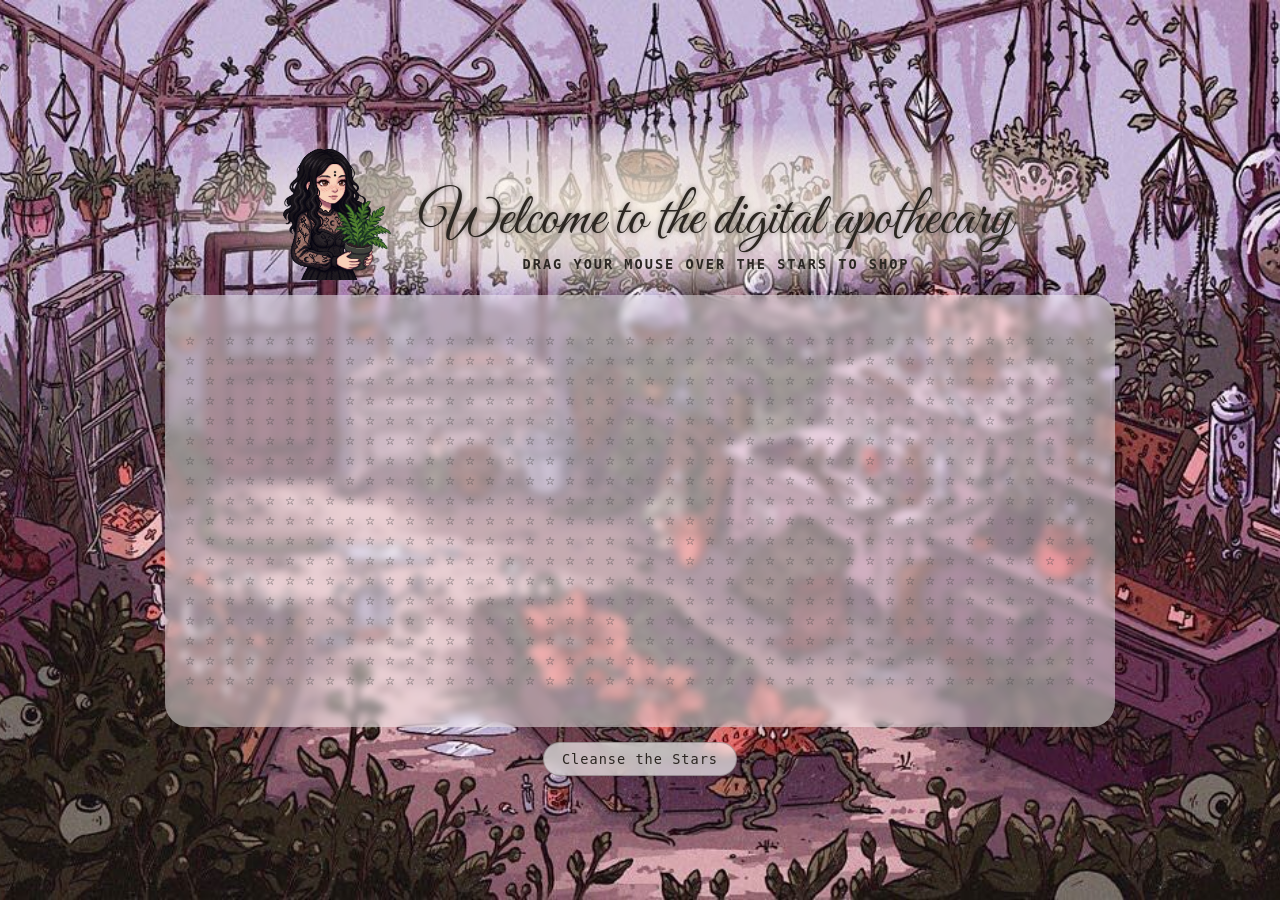
<file: digital apothocary/index.html>
<!DOCTYPE html>
<html lang="en">
<head>
  <meta charset="UTF-8">
  <meta name="viewport" content="width=device-width, initial-scale=1.0">
  <title>Digital Apothecary</title>

  <link rel="icon" type="image/png" href="images/me.png">
  
  <link rel="preconnect" href="https://fonts.googleapis.com">
  <link rel="preconnect" href="https://fonts.gstatic.com" crossorigin>
  <link href="https://fonts.googleapis.com/css2?family=Great+Vibes&display=swap" rel="stylesheet">
  
  <link rel="stylesheet" href="style.css">
  <script src="App.js" defer></script>
</head>
<body>

  <main class="container">
    <header class="header-content">
      <div class="title-row">
        <img src="images/me.png" alt="Apothecary Witch" class="witch-img">
        
        <div class="text-block">
          <h1 class="main-title">Welcome to the digital apothecary</h1>
          <p class="subtitle">DRAG YOUR MOUSE OVER THE STARS TO SHOP</p>
        </div>
      </div>
    </header>

    <div class="star-card">
      <div id="grid"></div>
    </div>

    <button id="reset-btn" type="button">Cleanse the Stars</button>
  </main>

</body>
</html>
</file>
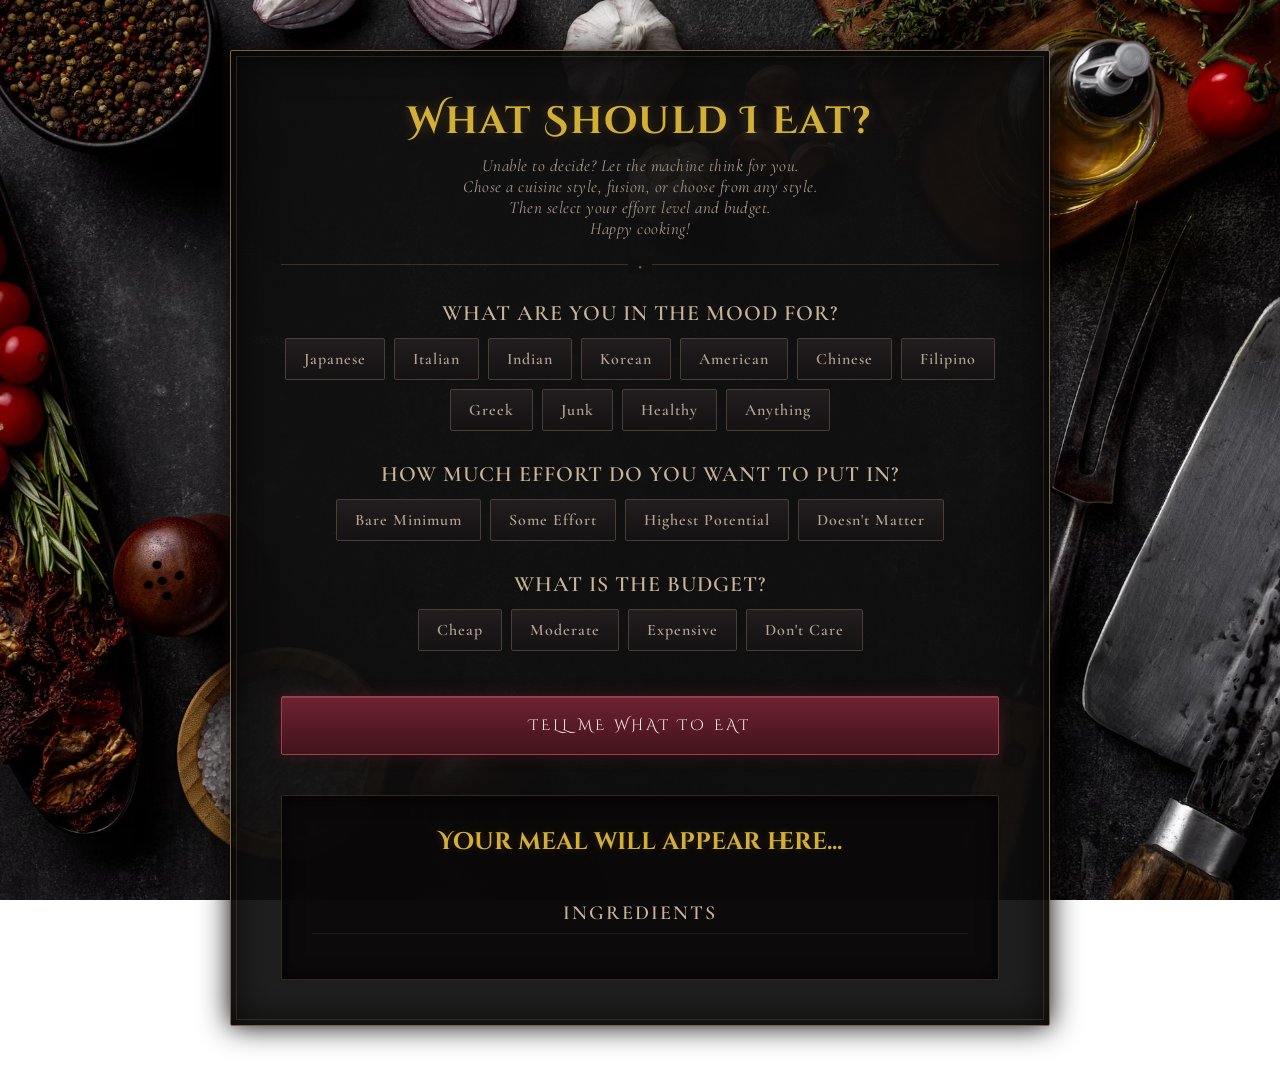
<file: what should i eat/index.html>
<!DOCTYPE html>
<html lang="en">
<head>
    <meta charset="UTF-8">
    <meta name="viewport" content="width=device-width, initial-scale=1.0">
    <title>What Should I Eat?</title>
    <link rel="stylesheet" href="style.css">
    <script src="script.js" defer></script>
</head>

<body>
    <main class="container">
        <header>
            <h1>What Should I Eat?</h1>
            <p>Unable to decide? Let the machine think for you.
                <br>Chose a cuisine style, fusion, or choose from any style.
                <br>Then select your effort level and budget.
                <br>Happy cooking!</p>
        </header>

        <!-- Cuisine Selection -->
        <section class="question">
            <h2>What are you in the mood for?</h2>

            <div class="button-group">
                <button class="choice-button"
                        data-cuisine="japanese">
                    Japanese
                </button>
                <button class="choice-button"
                        data-cuisine="italian">
                    Italian
                </button>
                <button class="choice-button"
                        data-cuisine="indian">
                    Indian
                </button>
                 <button class="choice-button"
                        data-cuisine="korean">
                    Korean
                </button>
                 <button class="choice-button"
                        data-cuisine="american">
                    American
                </button>
                 <button class="choice-button"
                        data-cuisine="chinese">
                    Chinese
                </button>
                <button class="choice-button"
                        data-cuisine="filipino">
                    Filipino
                </button>
                 <button class="choice-button"
                        data-cuisine="greek">
                    Greek
                </button>
                </button>
                 <button class="choice-button"
                        data-cuisine="junk">
                    Junk
                </button>
                 <button class="choice-button"
                        data-cuisine="healthy">
                    Healthy
                </button>

                <button class="choice-button"
                        data-cuisine="any">
                    Anything
                </button>
            </div>
        </section>

        <!-- Effort Selection -->
        <section class="question">
            <h2>How much effort do you want to put in?</h2>

            <div class="button-group">
                <button class="choice-button"
                        data-effort="easy">
                    Bare Minimum
                </button>
                <button class="choice-button"
                        data-effort="medium">
                    Some Effort
                </button>
                <button class="choice-button"
                        data-effort="hard">
                    Highest Potential
                </button>
                <button class="choice-button"
                        data-effort="any">
                    Doesn't Matter
                </button>
            </div>
        </section>

        <!-- Budget Selection -->
        <section class="question">
            <h2>What is the budget?</h2>

            <div class="button-group">
                <button class="choice-button"
                        data-budget="cheap">
                    Cheap
                </button>
                <button class="choice-button"
                        data-budget="moderate">
                    Moderate
                </button>
                <button class="choice-button"
                        data-budget="expensive">
                    Expensive
                </button>
                <button class="choice-button"
                        data-budget="any">
                    Don't Care
                </button>
            </div>
        </section>

        <!-- Decide Button - automatically disaabled until json loads-->
        <button id="decideButton" disabled>
            TELL ME WHAT TO EAT
        </button>

        <!-- Results -->
        <section id="result">
            <h2 id="mealName">Your meal will appear here...</h2>

            <div id="mealInfo">
                <p id="mealTime"></p>
                <p id="mealBudget"></p>
                <p id="mealEffort"></p>
                <p id="mealProtien"></p>
            </div>

            <h3>Ingredients</h3>
            <ul id="ingredients"></ul>
        </section>
    </main>
</body>
</html>
</file>
<file: digital apothocary/style.css>
* {
  box-sizing: border-box;
}

body {
  margin: 0;
  padding: 10px;
  width: 100vw;
  height: 100vh;
  overflow: hidden;
  background: url('images/background.jpg') no-repeat center center fixed;
  background-size: cover;
  font-family: sans-serif;
  display: flex;
  justify-content: center;
  align-items: center;
}

.container {
  display: flex;
  flex-direction: column;
  align-items: center;
  width: 90%;
  max-width: 950px;
}

/* Header Section */
.header-content {
  display: flex;
  flex-direction: column;
  align-items: center;
  justify-content: center;
  width: 100%;

  /* Soft warm ambient light glow behind text */
  background: radial-gradient(
    ellipse at center, 
    rgba(255, 248, 230, 0.85) 0%, 
    rgba(255, 248, 230, 0.5) 50%, 
    transparent 75%
  );
  padding: 15px 30px;
}

/* Align witch & text block to the bottom baseline */
.title-row {
  display: flex;
  align-items: flex-end; /* Keeps witch's waist flat on the card top border */
  justify-content: center;
  gap: 15px;
  width: 100%;
}

/* WITCH IMAGE: Resting flat on top of the card */
.witch-img {
  display: block;
  height: clamp(80px, 11vw, 150px);
  width: auto;
  object-fit: contain;
  flex-shrink: 0;
  margin: 0;
}

/* TEXT BLOCK: Centers the main title and subtitle together as one unit */
.text-block {
  display: flex;
  flex-direction: column;
  align-items: center;    /* Center-aligns title + subtitle relative to each other */
  justify-content: flex-end;
  text-align: center;
  margin-bottom: 8px;    /* Space before card top edge */
}

.main-title {
  font-family: 'Great Vibes', cursive;
  font-size: clamp(1.8rem, 4.5vw, 3.8rem);
  line-height: 1;
  color: #2b2621;
  margin: 0;
  font-weight: normal;
  text-shadow: 0 0 5px rgba(36, 32, 32, 0.5);
  white-space: nowrap;
  text-align: center;
}

.subtitle {
  font-family: monospace;
  letter-spacing: 2px;
  font-size: clamp(0.55rem, 1.2vw, 0.85rem);
  color: #2b2723;
  margin: 6px 0 0 0;
  font-weight: bold;
  text-align: center;     /* Alignment with the main title above it */
  white-space: nowrap;
}

/* Frosted Glass Card */
.star-card {
  width: 100%;
  height: 48vh;
  min-height: 220px;
  background: rgba(255, 255, 255, 0.45);
  backdrop-filter: blur(4px);
  border-radius: 24px;
  padding: 15px;
  box-shadow: 0 4px 15px rgba(0, 0, 0, 0.05);
  display: flex;
  justify-content: center;
  align-items: center;
  overflow: hidden;
}

/* Star Grid */
#grid {
  font-family: monospace;
  font-size: 16px;
  line-height: 1.1;
  color: #4a4a4a;
  user-select: none;
  text-align: center;
}

.star {
  display: inline-block;
  width: 20px;
  height: 20px;
  text-align: center;
  cursor: pointer;
  transition: transform 0.1s ease;
}

.star:hover {
  transform: scale(1.3);
}

/* Reset Button */
#reset-btn {
  margin-top: 15px;
  padding: 8px 18px;
  font-family: monospace;
  font-size: 0.85rem;
  letter-spacing: 1px;
  color: #2b2621;
  background: rgba(255, 255, 255, 0.65);
  border: 1px solid rgba(43, 38, 33, 0.3);
  border-radius: 20px;
  cursor: pointer;
  box-shadow: 0 2px 8px rgba(0, 0, 0, 0.05);
  backdrop-filter: blur(4px);
  transition: all 0.2s ease;
}

#reset-btn:hover {
  background: rgba(255, 255, 255, 0.9);
  transform: translateY(-2px);
  box-shadow: 0 4px 12px rgba(0, 0, 0, 0.1);
}

#reset-btn:active {
  transform: translateY(0);
}
</file>
<file: what should i eat/style.css>
@import url('https://fonts.googleapis.com/css2?family=Cinzel+Decorative:wght@700&family=Cormorant+Garamond:ital,wght@0,400;0,600;1,400&display=swap');

* {
    box-sizing: border-box;
    margin: 0;
    padding: 0;
}

body {
    font-family: 'Cormorant Garamond', Georgia, serif;
    color: #e5dacd;
    min-height: 100vh;
    padding: 50px 25px;
    display: flex;
    justify-content: center;
    align-items: center;

    /* Dark atmosphere background */
    background: url(background.png) no-repeat;
    background-size: cover;
    background-position: center;
    background-attachment: fixed;
}

/* Container Frame */
.container {
    width: 100%;
    max-width: 820px;
    padding: 45px 50px;
    background: rgba(16, 14, 15, 0.93);
    border: 1px solid #7a6344;
    outline: 1px solid rgba(122, 99, 68, 0.3);
    outline-offset: -7px;
    box-shadow: 
        0 0 30px rgba(0, 0, 0, 0.9),
        0 0 15px rgba(113, 55, 67, 0.25),
        inset 0 0 40px rgba(0, 0, 0, 0.8);
    border-radius: 2px;
    position: relative;
}

/* Header Section */
header {
    text-align: center;
    padding-bottom: 25px;
    margin-bottom: 35px;
    border-bottom: 1px solid rgba(122, 99, 68, 0.4);
    position: relative;
}

header::after {
    content: "◆";
    position: absolute;
    bottom: -10px;
    left: 50%;
    transform: translateX(-50%);
    background: #100e0f;
    padding: 0 10px;
    color: #7a6344;
    font-size: 14px;
}

header h1 {
    font-family: 'Cinzel Decorative', serif;
    font-size: 38px;
    letter-spacing: 2px;
    color: #d4af37;
    text-shadow: 0 0 12px rgba(212, 175, 55, 0.25);
    margin-bottom: 8px;
}

header p {
    color: #a8988a;
    font-size: 17px;
    font-style: italic;
    letter-spacing: 0.5px;
}

/* Questions */
.question {
    margin-bottom: 30px;
    text-align: center;
}

.question h2 {
    font-family: 'Cormorant Garamond', serif;
    font-size: 22px;
    font-weight: 600;
    letter-spacing: 1px;
    color: #c9b49a;
    margin-bottom: 12px;
    text-transform: uppercase;
}

/* Button Layout */
.button-group {
    display: flex;
    flex-wrap: wrap;
    gap: 9px;
    justify-content: center;
}

/* Gothic Buttons */
.choice-button {
    font-family: 'Cormorant Garamond', Georgia, serif;
    font-size: 16px;
    font-weight: 600;
    letter-spacing: 1px;
    color: #b5a494;
    background: linear-gradient(180deg, #221d1f 0%, #151213 100%);
    border: 1px solid #4a3e35;
    border-radius: 2px;
    padding: 10px 18px;
    cursor: pointer;
    transition: all 0.25s cubic-bezier(0.4, 0, 0.2, 1);
    position: relative;
}

.choice-button:hover {
    background: linear-gradient(180deg, #332629 0%, #1c1416 100%);
    border-color: #8c6943;
    color: #f5eae1;
    box-shadow: 0 0 10px rgba(140, 105, 67, 0.2);
}

/* Selected Gothic Button State */
.choice-button.selected {
    background: linear-gradient(180deg, #581d28 0%, #341017 100%);
    border-color: #c15367;
    color: #fff0eb;
    box-shadow: 
        0 0 12px rgba(193, 83, 103, 0.45),
        inset 0 0 8px rgba(0, 0, 0, 0.5);
    text-shadow: 0 0 5px rgba(255, 240, 235, 0.5);
}

/* Primary Decide Button */
#decideButton {
    width: 100%;
    margin-top: 15px;
    padding: 18px 20px;
    background: linear-gradient(180deg, #6e2230 0%, #42131b 100%);
    border: 1px solid #a83b4e;
    border-radius: 2px;
    color: #fcebe6;
    font-family: 'Cinzel Decorative', serif;
    font-size: 15px;
    letter-spacing: 3px;
    cursor: pointer;
    box-shadow: 
        0 0 15px rgba(110, 34, 48, 0.4),
        inset 0 1px 0 rgba(255, 255, 255, 0.15);
    transition: all 0.25s ease;
}

#decideButton:hover:not(:disabled) {
    background: linear-gradient(180deg, #872b3c 0%, #541923 100%);
    border-color: #d64d64;
    box-shadow: 
        0 0 22px rgba(214, 77, 100, 0.6),
        inset 0 1px 0 rgba(255, 255, 255, 0.2);
}

#decideButton:disabled {
    background: #1f181a;
    border-color: #382c2f;
    color: #594b4e;
    box-shadow: none;
    cursor: not-allowed;
}

/* Result Section */
#result {
    margin-top: 40px;
    padding: 30px;
    background: rgba(10, 8, 9, 0.85);
    border: 1px solid rgba(122, 99, 68, 0.35);
    box-shadow: inset 0 0 20px rgba(0, 0, 0, 0.8);
    border-radius: 2px;
    text-align: center;
}

#mealName {
    font-family: 'Cinzel Decorative', serif;
    font-size: 24px;
    color: #d4af37;
    margin-bottom: 18px;
    text-shadow: 0 0 10px rgba(212, 175, 55, 0.2);
}

/* Meal Details Badges */
#mealInfo {
    display: flex;
    justify-content: center;
    flex-wrap: wrap;
    gap: 0;
    margin-bottom: 25px;
}

#mealInfo p {
    color: #a89788;
    font-size: 16px;
    padding: 0 18px;
    border-right: 1px solid #4a3e35;
    font-style: italic;
}

#mealInfo p:last-child {
    border-right: none;
}

/* Ingredients Section */
#result h3 {
    font-family: 'Cormorant Garamond', serif;
    font-size: 20px;
    font-weight: 600;
    letter-spacing: 2px;
    color: #c9b49a;
    text-transform: uppercase;
    padding-bottom: 8px;
    margin-bottom: 15px;
    border-bottom: 1px solid rgba(122, 99, 68, 0.2);
}

#ingredients {
    list-style: none;
    color: #b5a494;
    font-size: 17px;
    line-height: 1.8;
}

#ingredients li {
    display: inline;
}

#ingredients li:not(:last-child)::after {
    content: " ◆ ";
    color: #7a2b38;
    padding: 0 6px;
    font-size: 12px;
}

/* Mobile Responsiveness */
@media (max-width: 600px) {
    body {
        padding: 20px 12px;
        background-attachment: scroll;
    }

    .container {
        padding: 30px 20px;
    }

    header h1 {
        font-size: 26px;
    }

    .choice-button {
        flex: 1 1 calc(50% - 9px);
        min-width: 110px;
        text-align: center;
    }

    #mealInfo {
        flex-direction: column;
        gap: 6px;
    }

    #mealInfo p {
        border-right: none;
        padding: 0;
    }
}
</file>
